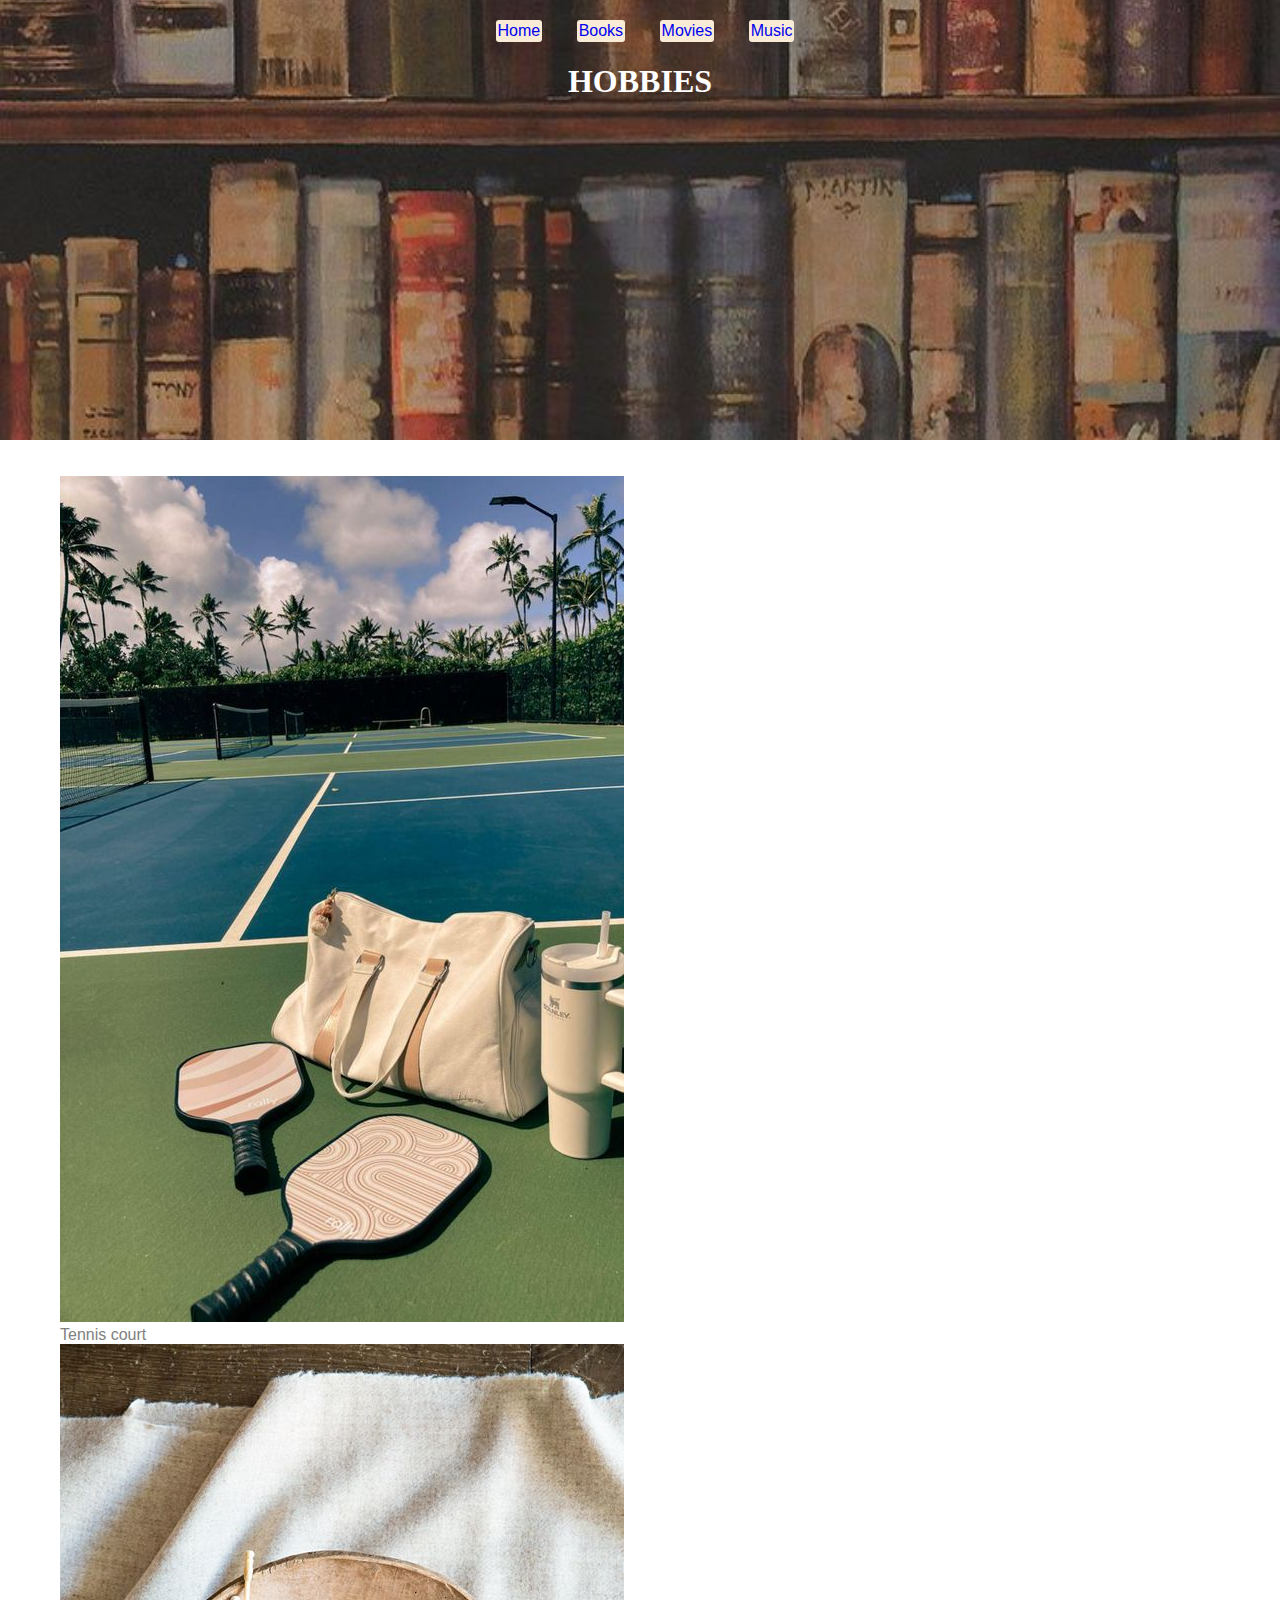
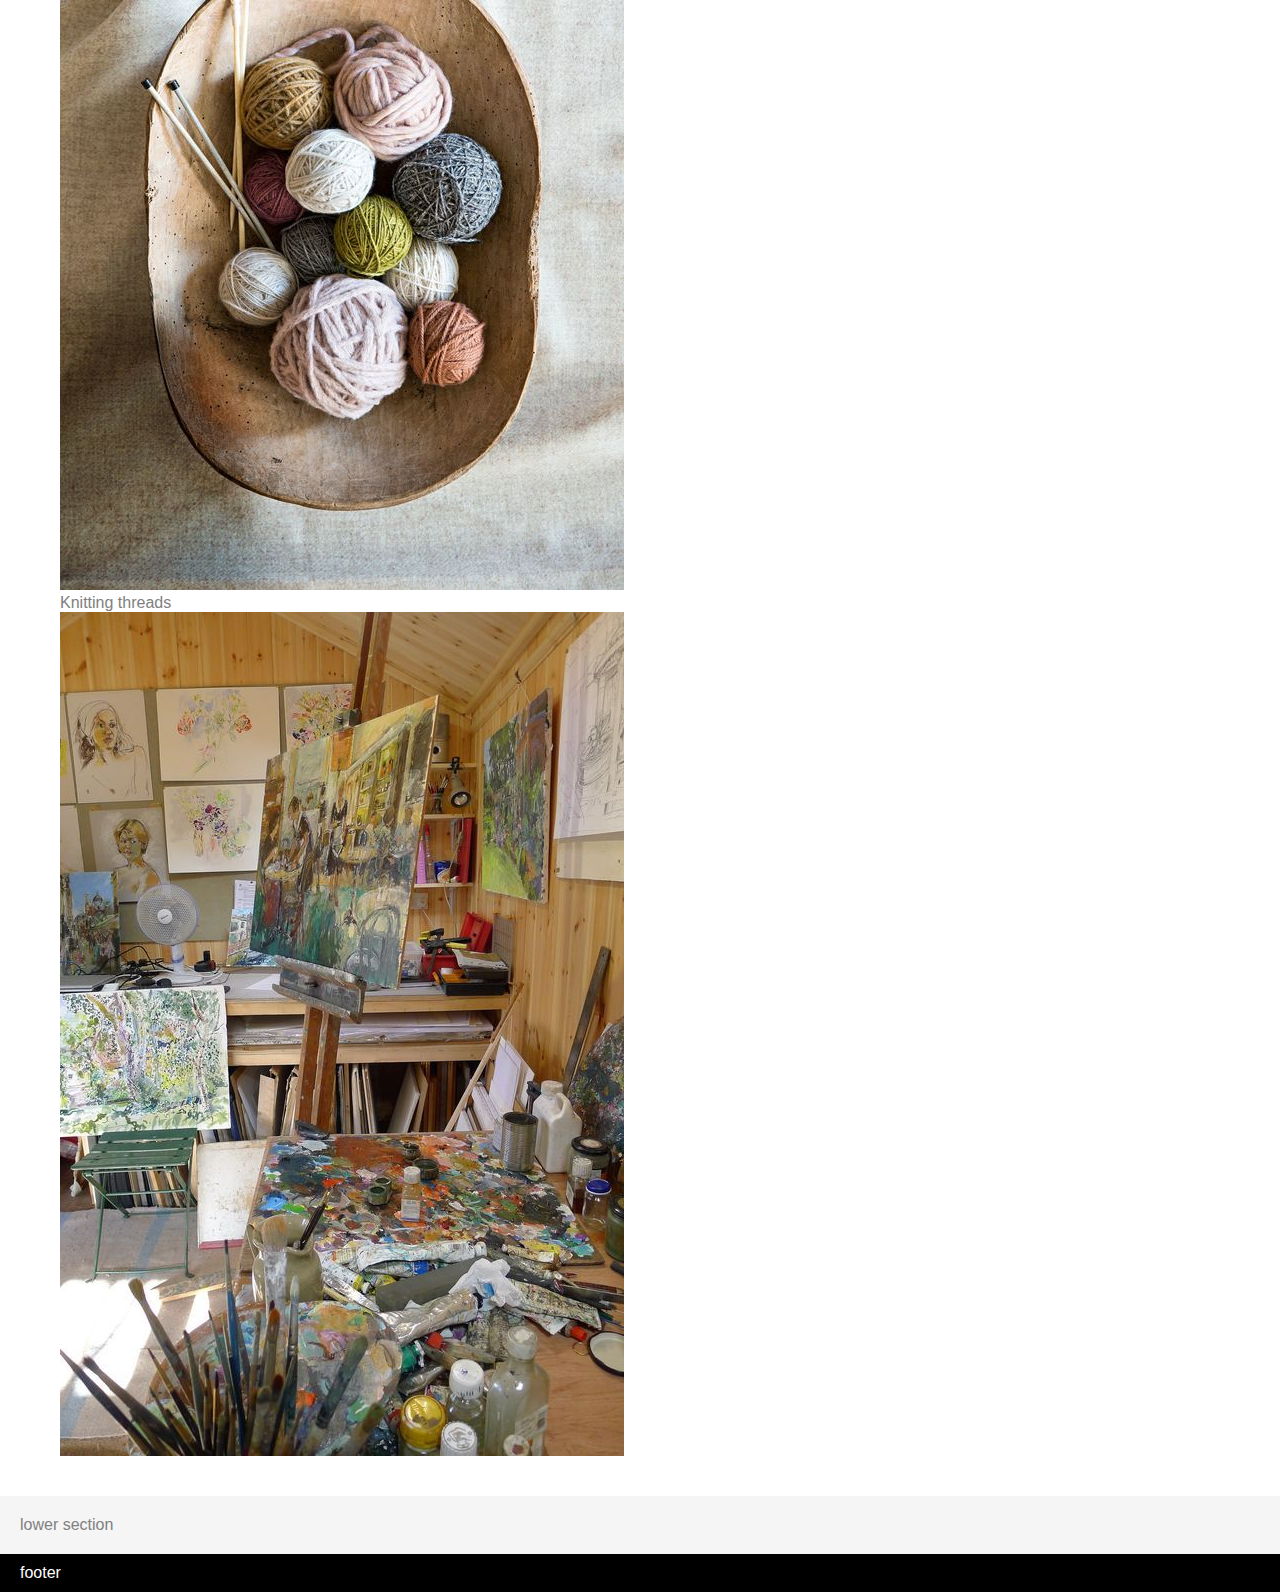
<file: index.html>
<!DOCTYPE html>
<html>
    <head>
        <title>My page</title>
        <link rel="stylesheet" href="style.css">
    </head>
    <body>
        <header>
            <nav>
                <ul>
                    <li><a href="index.html">Home</a></li>
                    <li><a href="Pages/books.html">Books</a></li>
                    <li><a href="Pages/movies.html">Movies</a></li>
                    <li><a href="Pages/music.html">Music</a></li>
                </ul>
            </nav>
            <h1>HOBBIES</h1>
        </header>
        <section class="features">
            <figure>
                <img src="images/sport-tennis.jpg" alt="sport-tennis court">
                <figcaption>Tennis court</figcaption>
                <img src="images/knitting.jpg" alt="knitting">
                <figcaption>Knitting threads</figcaption>
                <img src="images/painting.jpg" alt="paintings">
            </figure>
        </section>
        <section>lower section</section>
        <footer>footer</footer>

    </body>
</html>
</file>
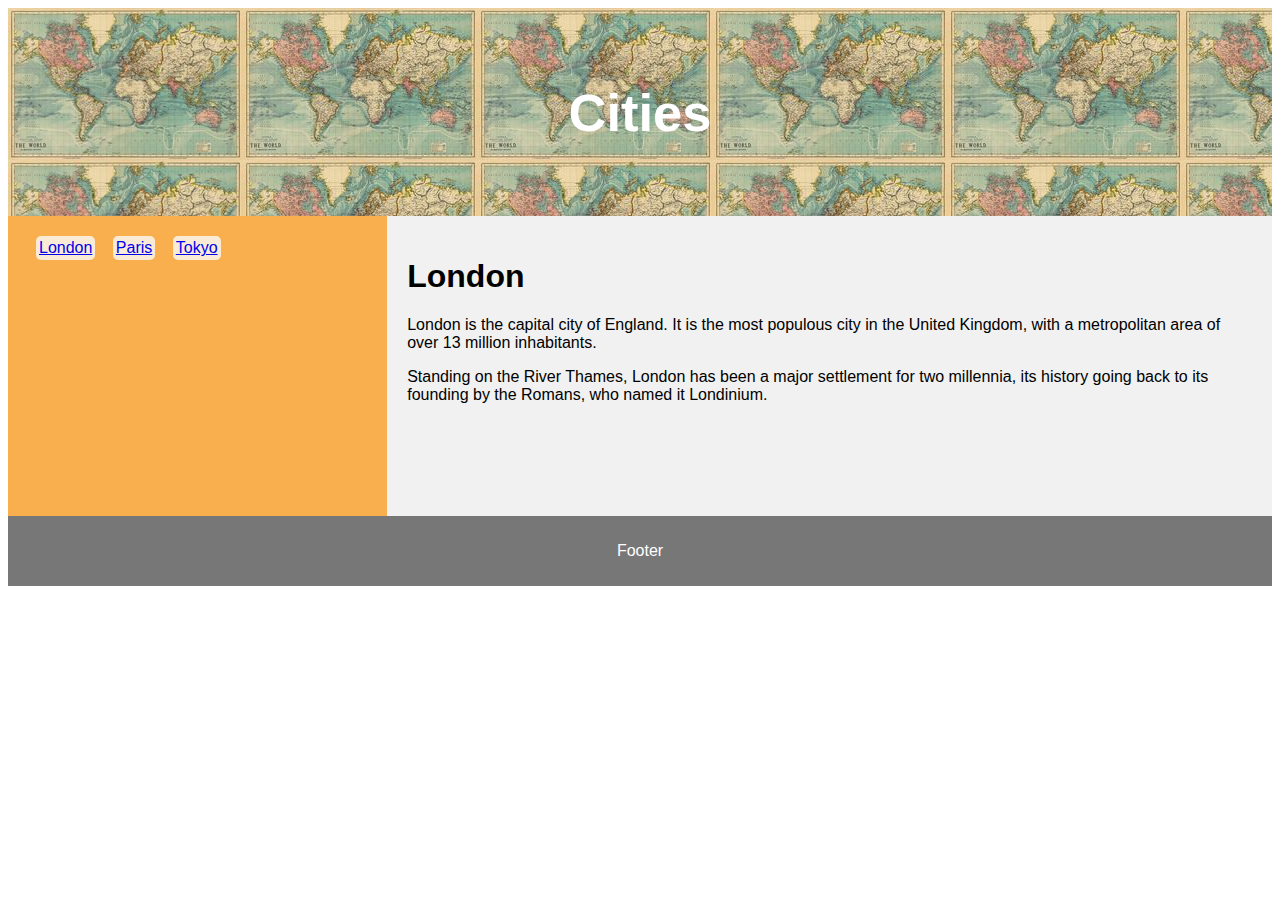
<file: cities website/index.html>
<!DOCTYPE html>
<html lang="en">
<head>
<title>CSS Template</title>
<meta charset="utf-8">
<meta name="viewport" content="width=device-width, initial-scale=1">
<style>
* {
  box-sizing: border-box;
}

body {
  font-family: Arial, Helvetica, sans-serif;
}

/* Style the header */
header {
  background-color: #666;
  padding: 30px;
  text-align: center;
  font-size: 35px;
  color: white;
  background-image: url(images/world-image.jpg);
}

/* Create two columns/boxes that floats next to each other */
nav {
  float: left;
  width: 30%;
  height: 300px; /* only for demonstration, should be removed */
  background: #faaf4e;
  padding: 20px;
}

/* Style the list inside the menu */
nav ul {
    margin: 0;
    padding: 0;
    list-style-type: none;
}
nav li {
    display: inline-block;
    margin-right: 5px;
}
li {
    background-color: antiquewhite;
    border-radius: 5px;
    padding: 3px;
    margin-left: 8px;
}

article {
  float: left;
  padding: 20px;
  width: 70%;
  background-color: #f1f1f1;
  height: 300px; /* only for demonstration, should be removed */
}

/* Clear floats after the columns */
section::after {
  content: "";
  display: table;
  clear: both;
}

/* Style the footer */
footer {
  background-color: #777;
  padding: 10px;
  text-align: center;
  color: white;
}

/* Responsive layout - makes the two columns/boxes stack on top of each other instead of next to each other, on small screens */
@media (max-width: 600px) {
  nav, article {
    width: 100%;
    height: auto;
  }
}
</style>
</head>
<body>

<header>
  <h2>Cities</h2>
</header>

<section>
  <nav>
    <ul>
      <li><a href="pages/london.html">London</a></li>
      <li><a href="pages/paris.html">Paris</a></li>
      <li><a href="pages/tokyo.html">Tokyo</a></li>
    </ul>
  </nav>
  
  <article>
    <h1>London</h1>
    <p>London is the capital city of England. It is the most populous city in the  United Kingdom, with a metropolitan area of over 13 million inhabitants.</p>
    <p>Standing on the River Thames, London has been a major settlement for two millennia, its history going back to its founding by the Romans, who named it Londinium.</p>
  </article>
</section>

<footer>
  <p>Footer</p>
</footer>

</body>
</html>
</file>
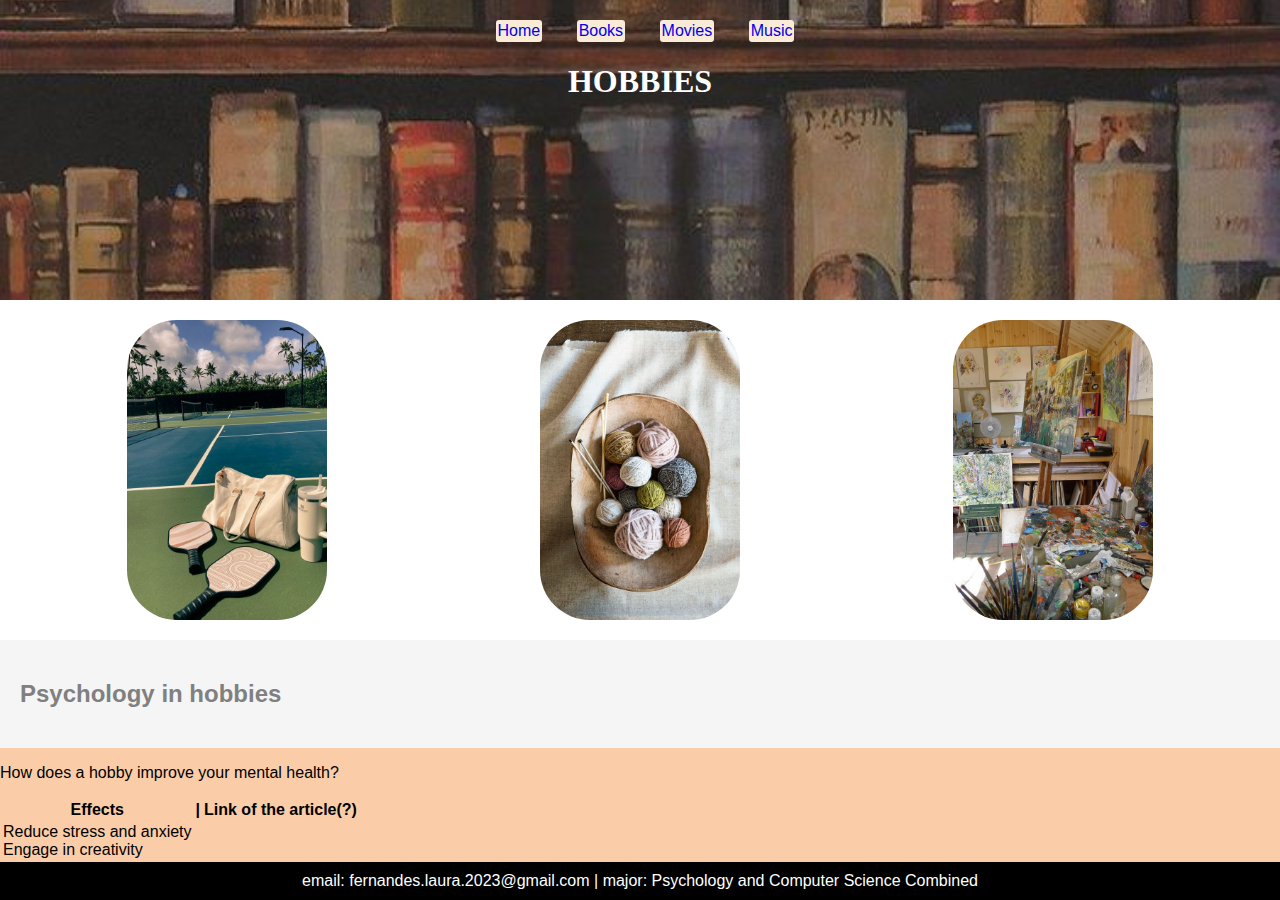
<file: Hobbies Website/index.html>
<!DOCTYPE html>
<html>
    <head>
        <title>My page</title>
        <link rel="stylesheet" href="style.css">
    </head>
    <body>
        <header>
            <nav>
                <ul>
                    <li><a href="index.html">Home</a></li>
                    <li><a href="Pages/books.html">Books</a></li>
                    <li><a href="Pages/movies.html">Movies</a></li>
                    <li><a href="Pages/music.html">Music</a></li>
                </ul>
            </nav>
            <h1>HOBBIES</h1>
        </header>
        <section class="features">
            <figure>
                <img src="images/sport-tennis.jpg" alt="sport-tennis court">
                <img src="images/knitting.jpg" alt="knitting">
                <img src="images/painting.jpg" alt="paintings">
            </figure>
        </section>
        <section class="Text">
            <h2>Psychology in hobbies</h2>
        </section>
        <p>How does a hobby improve your mental health?</p>
        <table>
            <tr>
                <th>Effects</th>
                <th>|</th>
                <th>Link of the article(?)</th>
            </tr>
            <tr>
                <td>Reduce stress and anxiety <br>Engage in creativity</td>
                
            </tr>
        </table>
        <footer>email: fernandes.laura.2023@gmail.com  |  major: Psychology and Computer Science Combined</footer>
    </body>
</html>
</file>
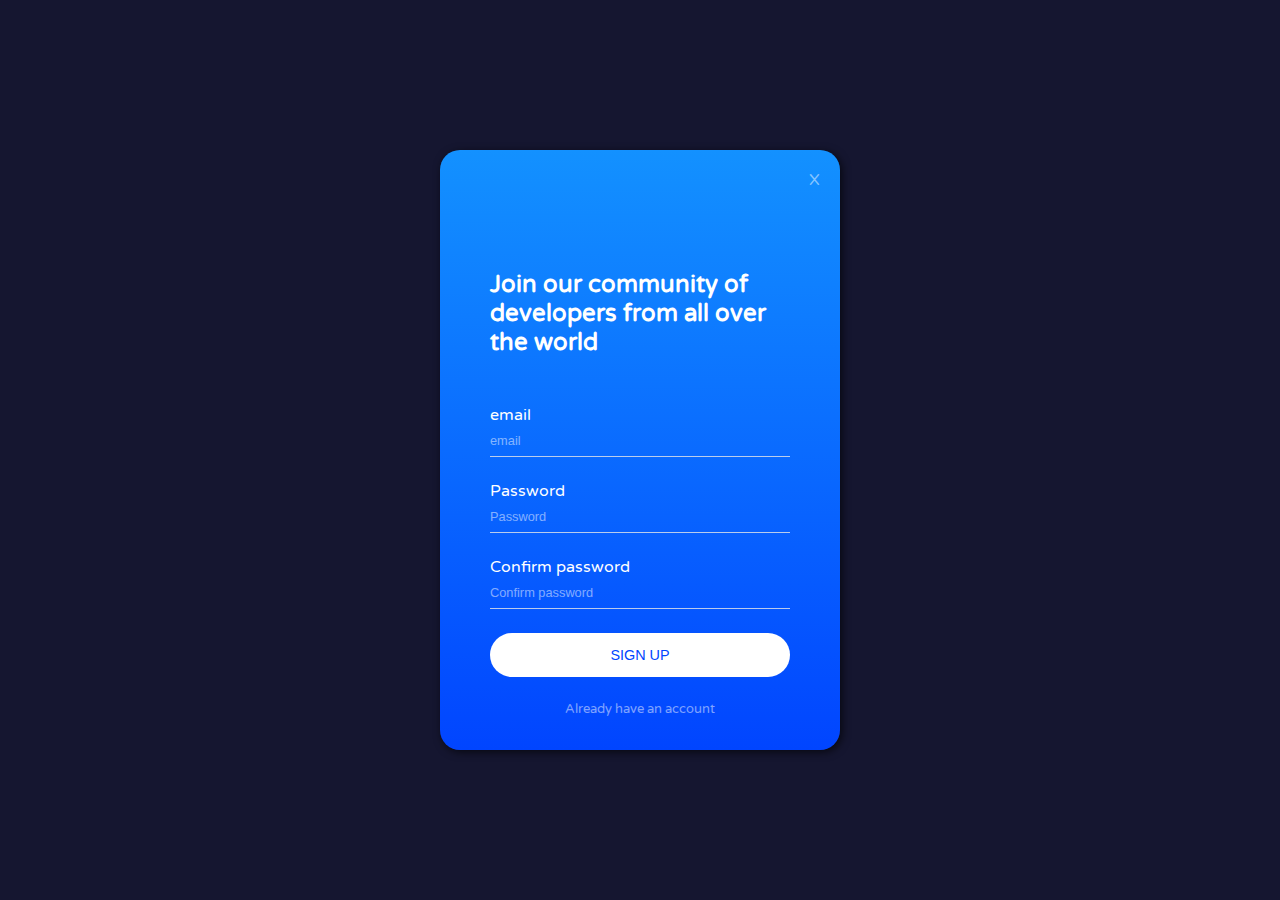
<file: SignupForm/index.html>
<!DOCTYPE html>
<html lang="en">
<head>
    <meta charset="UTF-8">
    <meta name="viewport" content="width=device-width, initial-scale=1.0">
    <link rel="stylesheet" href="style.css">
    <script>
        src="https://fontawesome.com/icons/xmark?f=classic&s=solid"
        crossorigin="anonymous"
    </script>
    <link rel="preconnect" href="https://fonts.googleapis.com">
    <link rel="preconnect" href="https://fonts.gstatic.com" crossorigin>
    <link href="https://fonts.googleapis.com/css2?family=Varela+Round&display=swap" rel="stylesheet">
    <title>Signup Form</title>
</head>
<body>
    <form action="#" class="form">
        <div class="img-overlay"></div>
        <div class="icon">X</div>
        <h1>Join our community of developers from all over the world</h1>
        <div class="inputs">
            <label for="email">email</label>
            <input id="email" type="email" placeholder="email"/>
        </div>
        <div class="inputs">
            <label for="password">Password</label>
            <input id="password" type="password" placeholder="Password"/>
        </div>
        <div class="inputs">
            <label for="password2">Confirm password</label>
            <input id="password2" type="password" placeholder="Confirm password"/>
        </div>
        <input type="submit" class="button" value="Sign Up" />
        <p>Already have an account</p>
    </form>
</body>
</html>
</file>
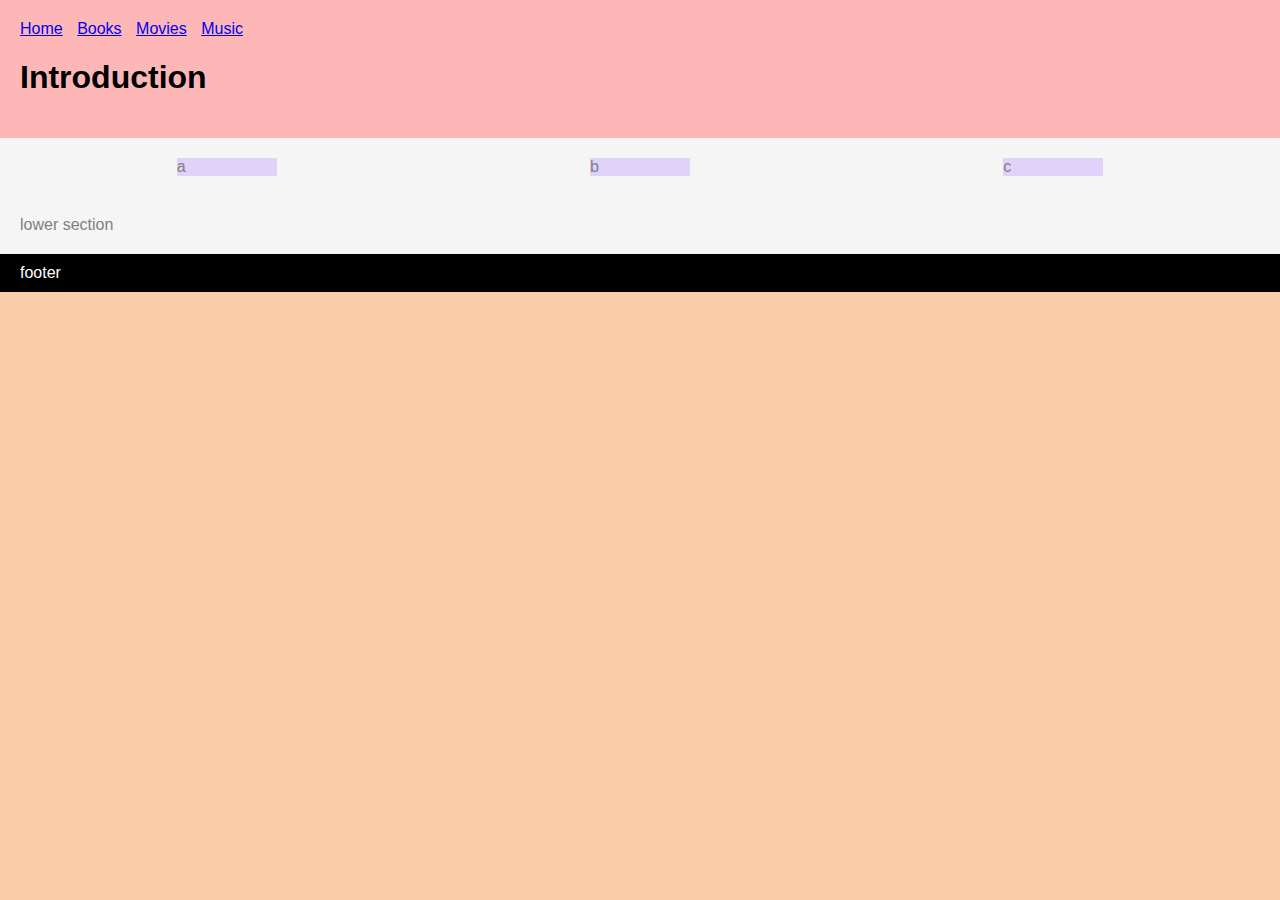
<file: books.html>
<!DOCTYPE html>
<html>
    <head>
        <title>My page</title>
        <style>
            body {
                background: rgb(250, 205, 168);
                font-family: Helvetica Neue, Helvetica, Arial, sans-serife;
                margin: 0;
                padding: 0;
            }
            header {
                background: rgb(253, 183, 183);
                padding: 20px;          
            }
            section {
                background: whitesmoke;
                color: gray;
                padding: 20px;
                display: flex;
                flex-direction: row;
            }
            div {
                background: rgb(225, 210, 250);
                margin: auto;
                width: 100px;

            }
            ul {
                margin: 0;
                padding: 0;
                list-style-type: none;
            }
            li {
                display: inline;
                margin-right: 10px;
            }
            footer {
                background: black;
                color: white;
                padding: 10px 20px;
            }
        </style>
    </head>
    <body>
        <header>
            <nav>
                <ul>
                    <li><a href="index.html">Home</a></li>
                    <li><a href="books.html">Books</a></li>
                    <li><a href="movies.html">Movies</a></li>
                    <li><a href="music.html">Music</a></li>
                </ul>
            </nav>
            <h1>Introduction</h1>
        </header>
        <section>
            <div>a</div>
            <div>b</div>
            <div>c</div>
        </section>
        <section>lower section</section>
        <footer>footer</footer>

    </body>
</html>
</file>
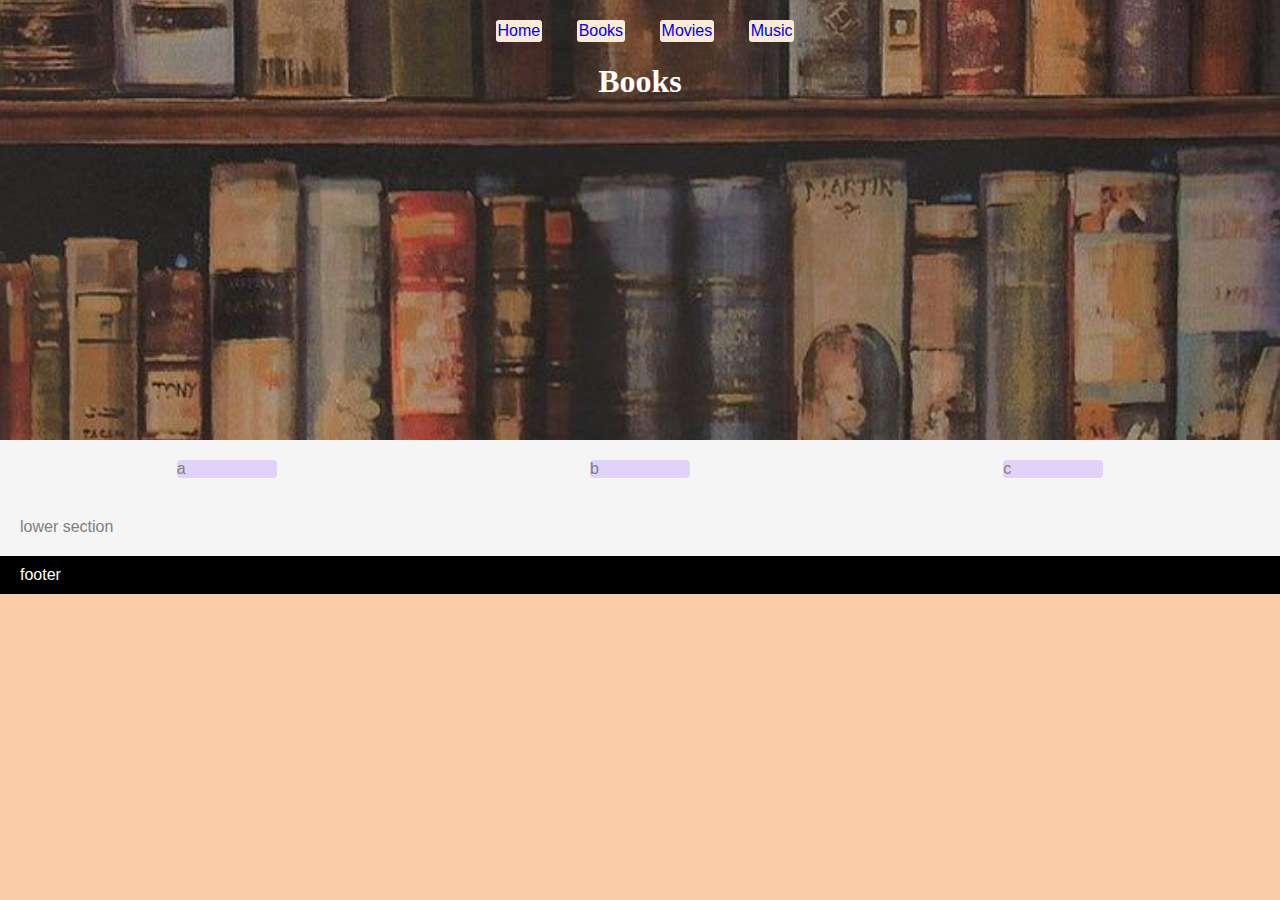
<file: Pages/books.html>
<!DOCTYPE html>
<html>
    <head>
        <title>My page</title>
        <link rel="stylesheet" href="../style.css">
    </head>
    <body>
        <header>
            <nav>
                <ul>
                    <li><a href="../index.html">Home</a></li>
                    <li><a href="books.html">Books</a></li>
                    <li><a href="movies.html">Movies</a></li>
                    <li><a href="music.html">Music</a></li>
                </ul>
            </nav>
            <h1>Books</h1>
        </header>
        <section>
            <div>a</div>
            <div>b</div>
            <div>c</div>
        </section>
        <section>lower section</section>
        <footer>footer</footer>

    </body>
</html>
</file>
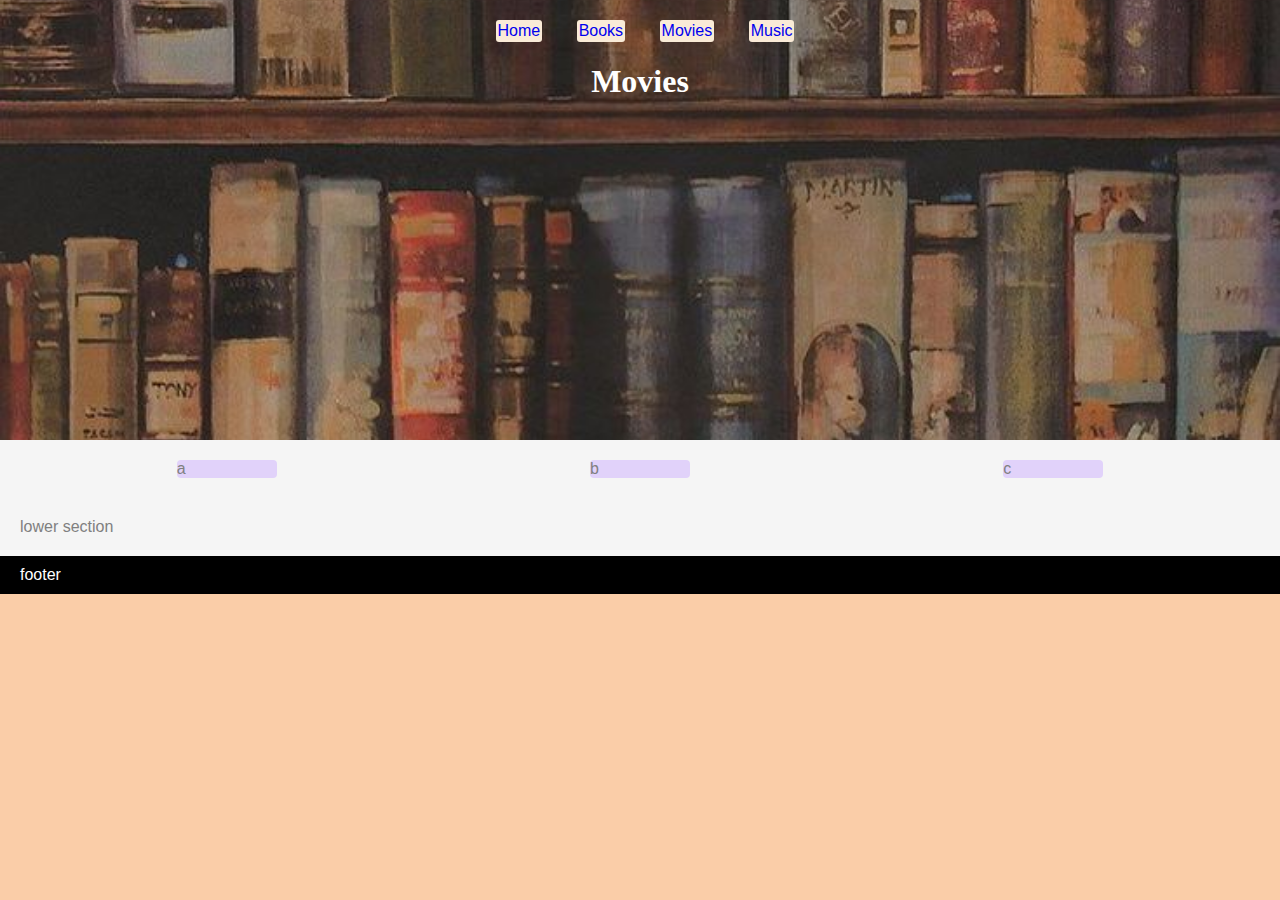
<file: Pages/movies.html>
<!DOCTYPE html>
<html>
    <head>
        <title>My page</title>
        <link rel="stylesheet" href="../style.css">
    </head>
    <body>
        <header>
            <nav>
                <ul>
                    <li><a href="../index.html">Home</a></li>
                    <li><a href="books.html">Books</a></li>
                    <li><a href="movies.html">Movies</a></li>
                    <li><a href="music.html">Music</a></li>
                </ul>
            </nav>
            <h1>Movies</h1>
        </header>
        <section>
            <div>a</div>
            <div>b</div>
            <div>c</div>
        </section>
        <section>lower section</section>
        <footer>footer</footer>

    </body>
</html>
</file>
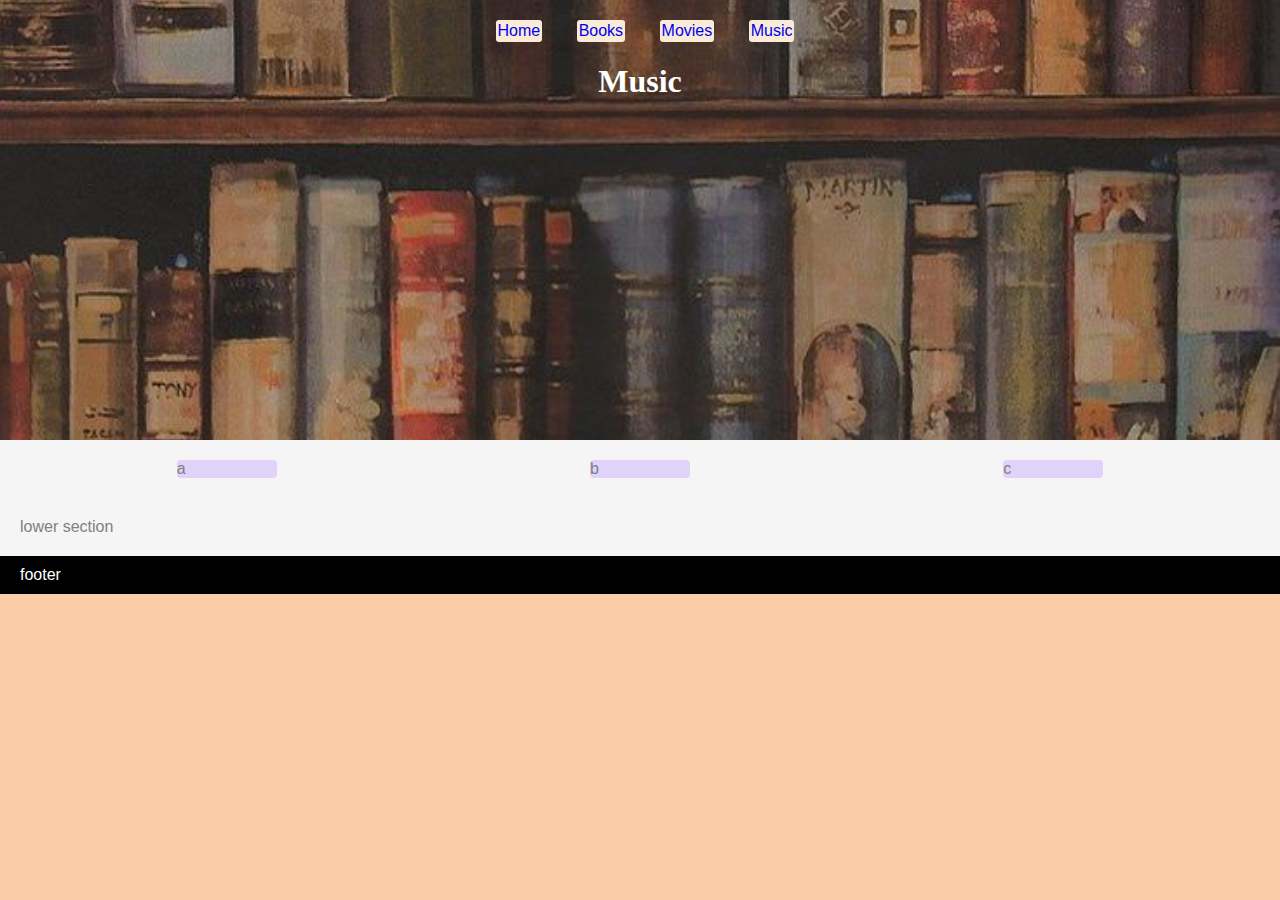
<file: Pages/music.html>
<!DOCTYPE html>
<html>
    <head>
        <title>My page</title>
        <link rel="stylesheet" href="../style.css">
    </head>
    <body>
        <header>
            <nav>
                <ul>
                    <li><a href="../index.html">Home</a></li>
                    <li><a href="books.html">Books</a></li>
                    <li><a href="movies.html">Movies</a></li>
                    <li><a href="music.html">Music</a></li>
                </ul>
            </nav>
            <h1>Music</h1>
        </header>
        <section>
            <div>a</div>
            <div>b</div>
            <div>c</div>
        </section>
        <section>lower section</section>
        <footer>footer</footer>

    </body>
</html>
</file>
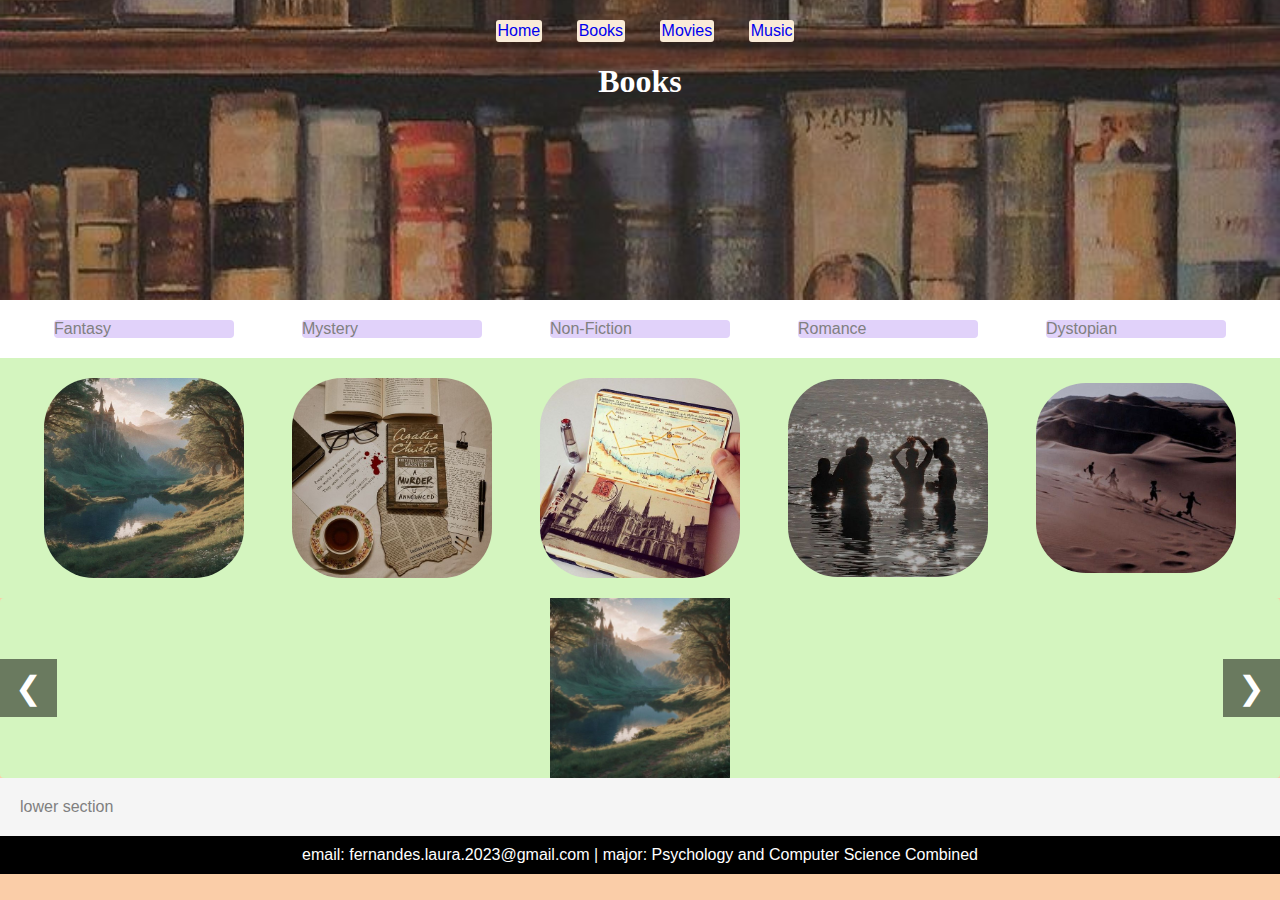
<file: Hobbies Website/Pages/books.html>
<!DOCTYPE html>
<html>
    <head>
        <title>My page</title>
        <link rel="stylesheet" href="../style.css">
    </head>
    <body>
        <header>
            <nav>
                <ul>
                    <li><a href="../index.html">Home</a></li>
                    <li><a href="books.html">Books</a></li>
                    <li><a href="movies.html">Movies</a></li>
                    <li><a href="music.html">Music</a></li>
                </ul>
            </nav>
            <h1>Books</h1>
        </header>
        <section class="genres">
            <div>Fantasy</div>
            <div>Mystery</div>
            <div>Non-Fiction</div>
            <div>Romance</div>
            <div>Dystopian</div>
        </section>
        <section class="images">
            <figure>
                <img src="../images/fantasy-books-aesthetic.jpg" alt="fantasy book image">
            </figure>
            <figure>
                <img src="../images/mystery-books-image.jpg" alt="mystery book image">
            </figure>
            <figure>
                <img src="../images/travel-books-image.jpg" alt="Non-Fiction book image">
            </figure>
            <figure>
                <img src="../images/romance-books-image.jpg" alt="romance book image">
            </figure>
            <figure>
                <img src="../images/dystopian-books.jpg" alt="dystopian book image">
            </figure>
        </section>
        
        <div class="slider">
            <div class="slides">
                <img class="slide" src="../images/fantasy-books-aesthetic.jpg" alt="fantasy book image">
                <img class="slide" src="../images/mystery-books-image.jpg" alt="mystery book image">
                <img class="slide" src="../images/travel-books-image.jpg" alt="Non-Fiction book image">
                <img class="slide" src="../images/romance-books-image.jpg" alt="romance book image">
                <img class="slide" src="../images/dystopian-books.jpg" alt="dystopian book image">
            </div>
            <button class="prev" onclick="prevSlide()">&#10094</button>
            <button class="next" onclick="nextSlide()">&#10095</button>
        </div>
        <section>lower section</section>
        <footer>email: fernandes.laura.2023@gmail.com  |  major: Psychology and Computer Science Combined</footer>
        <script src="../index.js"></script>
    </body>
</html>
</file>
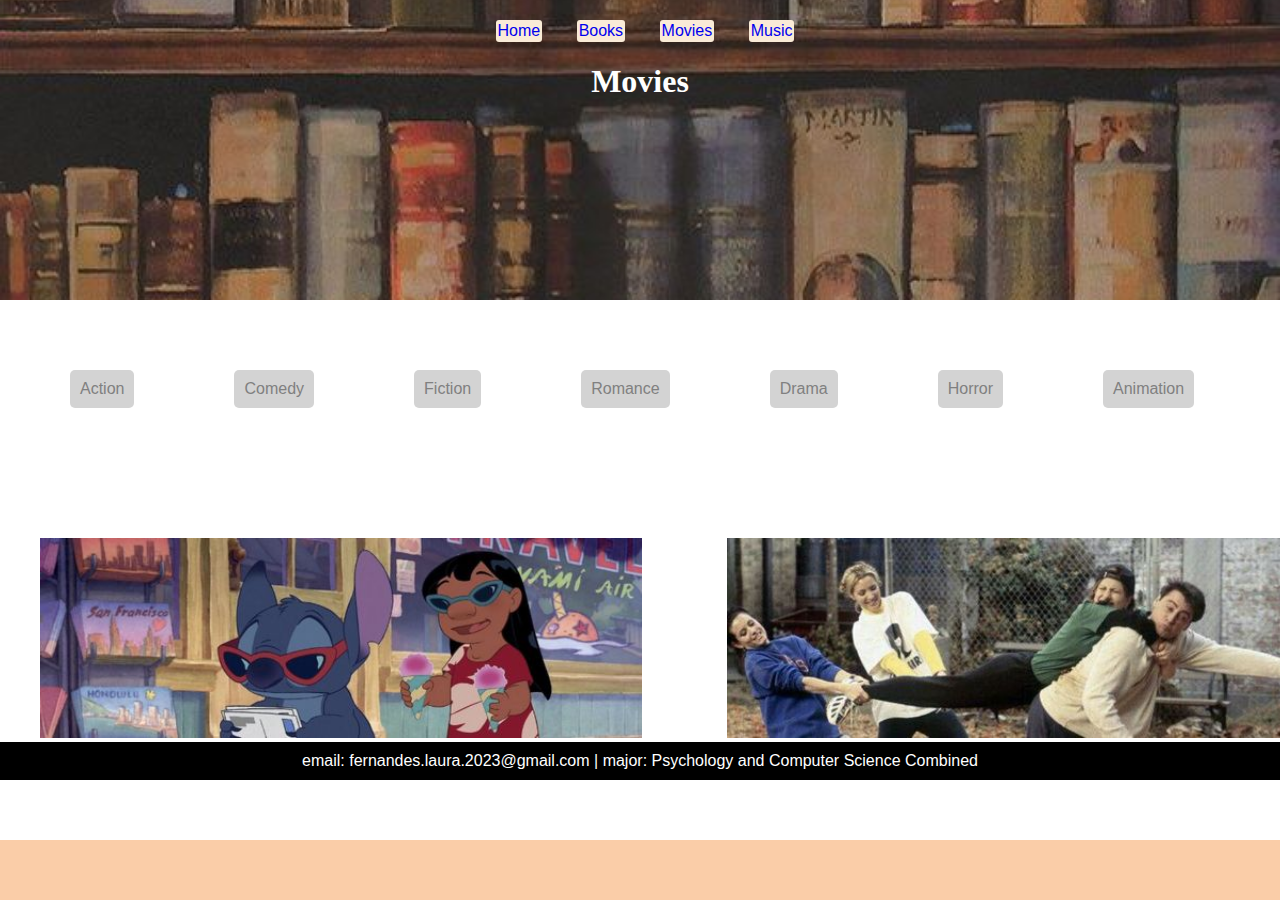
<file: Hobbies Website/Pages/movies.html>
<!DOCTYPE html>
<html>
    <head>
        <title>My page</title>
        <link rel="stylesheet" href="style2.css">
    </head>
    <body>
        <header>
            <nav>
                <ul>
                    <li><a href="../index.html">Home</a></li>
                    <li><a href="books.html">Books</a></li>
                    <li><a href="movies.html">Movies</a></li>
                    <li><a href="music.html">Music</a></li>
                </ul>
            </nav>
            <h1>Movies</h1>
        </header>
        <section class="genres">
            <div>Action</div>
            <div>Comedy</div>
            <div>Fiction</div>
            <div>Romance</div>
            <div>Drama</div>
            <div>Horror</div>
            <div>Animation</div>
        </section>
        <div class="carousel">
            <div class="image-slide">
                <img src="../images/animation-movie-image.jpg">
                <img src="../images/comedy-series-image.jpg">
                <img src="../images/action-movie-image.jpg">
                <img src="../images/romance-movie-image.jpg"
            </div>
        </div>
        <footer>email: fernandes.laura.2023@gmail.com  |  major: Psychology and Computer Science Combined</footer>

    </body>
</html>
</file>
<file: style.css>
body {
    background: rgb(250, 205, 168);
    font-family: Helvetica Neue, Helvetica, Arial, sans-serife;
    margin: 0;
    padding: 0;
}
header {
    background: rgb(253, 183, 183);
    background-image: url(images/estantedelivros.jpg);
    background-size: 100%;
    background-position: center;
    height: 400px;
    padding: 20px;
    text-align: center;          
}
h1 {
    color: white;
    font-family: Dancing Script;
}
a {
    text-decoration: none;
}
a:hover {
    text-decoration: underline;
}
li {
    display: inline-block;
    background-color: antiquewhite;
    border-radius: 3px;
    padding: 2px;
    margin-left: 20px;
}
section {
    background: whitesmoke;
    color: gray;
    padding: 20px;
    display: flex;
    flex-direction: row;
}
.features {
    background: white;
    color: gray;
    padding: 20px;
    display: flex;
    flex-direction: row;
}
div {
    background: rgb(225, 210, 250);
    margin: auto;
    width: 100px;
    border-radius: 4px;
}
ul {
    margin: 0;
    padding: 0;
    list-style-type: none;
}
li {
    display: inline-block;
    margin-right: 10px;
}
footer {
    background: black;
    color: white;
    padding: 10px 20px;
}
</file>
<file: Hobbies Website/style.css>
body {
    background: rgb(250, 205, 168);
    font-family: Helvetica Neue, Helvetica, Arial, sans-serife;
    margin: 0;
    padding: 0;
}

/* HEADER  */
header {
    background: rgb(253, 183, 183);
    background-image: url(images/estantedelivros.jpg);
    background-size: 100%;
    background-position: center;
    height: 260px;
    padding: 20px;
    text-align: center;          
}
h1 {
    color: white;
    font-family: Dancing Script
}
a {
    text-decoration: none;
}
a:hover {
    text-decoration: underline;
}
nav ul {
    margin: 0;
    padding: 0;
    list-style-type: none;
}
nav li {
    display: inline-block;
    margin-right: 10px;
}
li {
    display: inline-block;
    background-color: antiquewhite;
    border-radius: 3px;
    padding: 2px;
    margin-left: 20px;
}

/* RESPONSIVE RULES */
@media screen and (max-width: 383px) {
    
}

/* SECTION */ 
section {
    background: whitesmoke;
    color: gray;
    padding: 20px;
    display: flex;
    flex-direction: row;
}

/* FEATURES on the index page*/
.features {
    background: white;
    color: gray;
    padding: 20px;
    display: flex;
    flex-direction: row;
}
.features figure {
    align-items: center;
    display: flex;
    flex-direction: row;
    justify-content: space-around;
    margin: auto;
    text-align: end;
    width: 100px;
    width: 100%;
}
.features figure img {
    border-radius: 50px;
    width: 200px
}

/* DIVS OF THE SECONDARY PAGES*/
div {
    background: rgb(225, 210, 250);
    margin: auto;
    width: 180px;
    border-radius: 4px;
}

/* FEATURES on the books page*/
.genres {
    background: white;
    color: gray;
    padding: 20px;
    display: flex;
    flex-direction: row;
}

.images {
    background: rgb(212, 245, 191);
    color: gray;
    padding: 20px;
    display: flex;
    flex-direction: row;
}
.images figure {
    align-items: center;
    display: flex;
    flex-direction: row;
    justify-content: space-around;
    margin: auto;
    text-align: end;
    width: 100px;
    width: 100%;
}
.images figure img {
    border-radius: 50px;
    width: 200px
}

/* IMAGE SLIDE */
.slider {
    position: relative;
    width: 100%;
    margin: auto;
    overflow: hidden;
    background-color: rgb(212, 245, 191);
}

.slider img {
    width: 100%;
    display: none;
}

img.displaySlide {
    display: block;
    animation-name: fade;
    animation-duration: 1.5s;
}

.slider button {
    position: absolute;
    top: 50%;
    transform: translateY(-50%);
    font-size: 2rem;
    padding: 10px 15px;
    background-color: hsl(0, 0%, 0%, 0.5);
    color: white;
    border: none;
    cursor: pointer;
}

.prev {
    left: 0;
}

.next {
    right: 0;
}

@keyframes fade {
    from {opacity: .5}
    to {opacity: 1;}
}

/* FOOTER */
footer {
    background: black;
    color: white;
    padding: 10px 20px;
    text-align: center;
}
</file>
<file: SignupForm/style.css>
* {
    margin: 0;
    padding: 0;
    box-sizing: border-box;
}

body {
    font-family: "Varela Round", sans-serif;
    background-color: #151630;

}

.form {
    background-image: linear-gradient(#1391ff, #0145ff);
    width: 400px;
    height: 600px;
    position: absolute;
    top: 50%;
    left: 50%;
    transform: translate(-50%, -50%);
    text-align: center;
    border-radius: 20px;
    padding: 120px 50px;
    box-shadow: 2px 2px 8px #000000ab;
}

.img-overlay::before {
    content: '';
    background-image: url("https://cdn.pixabay.com/photo/2017/09/06/13/18/mosaic-2721424_960_720.jpg");
    position: absolute;
    left: 0;
    top: 0;
    opacity: 0.18;
    width: 400px;
    height: 600px;
    border-radius: 16px;
    z-index: -1;
}

.icon {
    position: absolute;
    top: 20px;
    right: 20px;
    color: rgba(255, 255, 255, 0.5);
    cursor: pointer;
}

.form h1 {
    color: white;
    font-size: 1.5rem;
    text-align: left;
    margin-bottom: 3rem;
}

.inputs {
    display: flex;
    flex-direction: column;
    justify-content: center;
    align-items: flex-start;
    color: white;
    margin-bottom: 1.5rem;
    font-size: 1rem;
    border-bottom: 1px solid rgba(231, 231, 231, 0.8);
}

.inputs:hover {
    border-bottom: 3px solid white;
    transition: 0.2s ease-in-out;
}

#email,
#email::placeholder {
    width: 100%;
    border: none;
    background: none;
    outline: none;
    color: rgba(255, 255, 255, 0.5);
    margin-top: 0.5rem;
    font-size: 0.8rem;
    padding-bottom: 0.5rem;
}

#password,
#password::placeholder {
    width: 100%;
    border: none;
    background: none;
    outline: none;
    color: rgba(255, 255, 255, 0.5);
    margin-top: 0.5rem;
    font-size: 0.8rem;
    padding-bottom: 0.5rem;
}

#password2,
#password2::placeholder {
    width: 100%;
    border: none;
    background: none;
    outline: none;
    color: rgba(255, 255, 255, 0.5);
    margin-top: 0.5rem;
    font-size: 0.8rem;
    padding-bottom: 0.5rem;
}

.button {
    width: 100%;
    background: white;
    border: none;
    border-radius: 30px;
    padding: 14px 14px;
    font-size: 0.9rem;
    margin-bottom: 1.5rem;
    font-weight: 500;
    text-transform: uppercase;
    color: #0145ff;
    outline: none;
    cursor: pointer;
}

.button:hover {
    width: 100%;
    background: transparent;
    border: 2px solid white;
    border-radius: 30px;
    padding: 14px 14px;
    font-size: 0.9rem;
    margin-bottom: 1.5rem;
    font-weight: 500;
    text-transform: uppercase;
    color: white;
    outline: none;
    transition: 0.3s ease-in-out;
    cursor: pointer;
}

p {
    color: rgba(255, 255, 255, 0.5);
    font-size: 0.8rem;
}
</file>
<file: Hobbies Website/Pages/style2.css>
body {
    background: rgb(250, 205, 168);
    font-family: Helvetica Neue, Helvetica, Arial, sans-serife;
    margin: 0;
    padding: 0;
}

/* HEADER  */
header {
    background: rgb(253, 183, 183);
    background-image: url(../images/estantedelivros.jpg);
    background-size: 100%;
    background-position: center;
    height: 260px;
    padding: 20px;
    text-align: center;          
}
h1 {
    color: white;
    font-family: Dancing Script
}
a {
    text-decoration: none;
}
a:hover {
    text-decoration: underline;
}
nav ul {
    margin: 0;
    padding: 0;
    list-style-type: none;
}
nav li {
    display: inline-block;
    margin-right: 10px;
}
li {
    display: inline-block;
    background-color: antiquewhite;
    border-radius: 3px;
    padding: 2px;
    margin-left: 20px;
}

.genres {
    background: whitesmoke;
    color: gray;
    padding: 20px;
    display: flex;
    flex-direction: row;
}

.genres div {
    background: lightgray; /* Add a gray background to the divs */
    padding: 10px; /* Add padding inside the divs */
    border-radius: 5px; /* Optional: add rounded corners */
    text-align: center; /* Optional: center text in the divs */
    margin: 50px;
}

@keyframes slide {
    from {
        transform: translateX(0);
    }
    to {
        transform: translateX(-100%);
    }
}

.genres {
    background: white;
    color: gray;
    padding: 20px;
    display: flex;
    flex-direction: row;    
}
.carousel {
    overflow: hidden;
    padding: 60px 0; /*up - right bottom left*/
    background: white;
    white-space: nowrap;
}

.image-slide {
    animation: 20s slide infinite linear;
    white-space: nowrap;
}
.image-slide img {
    height: 200px;
    margin: 0 40px;
}

/* FOOTER */
footer {
    background: black;
    color: white;
    padding: 10px 20px;
    text-align: center;
}
</file>
